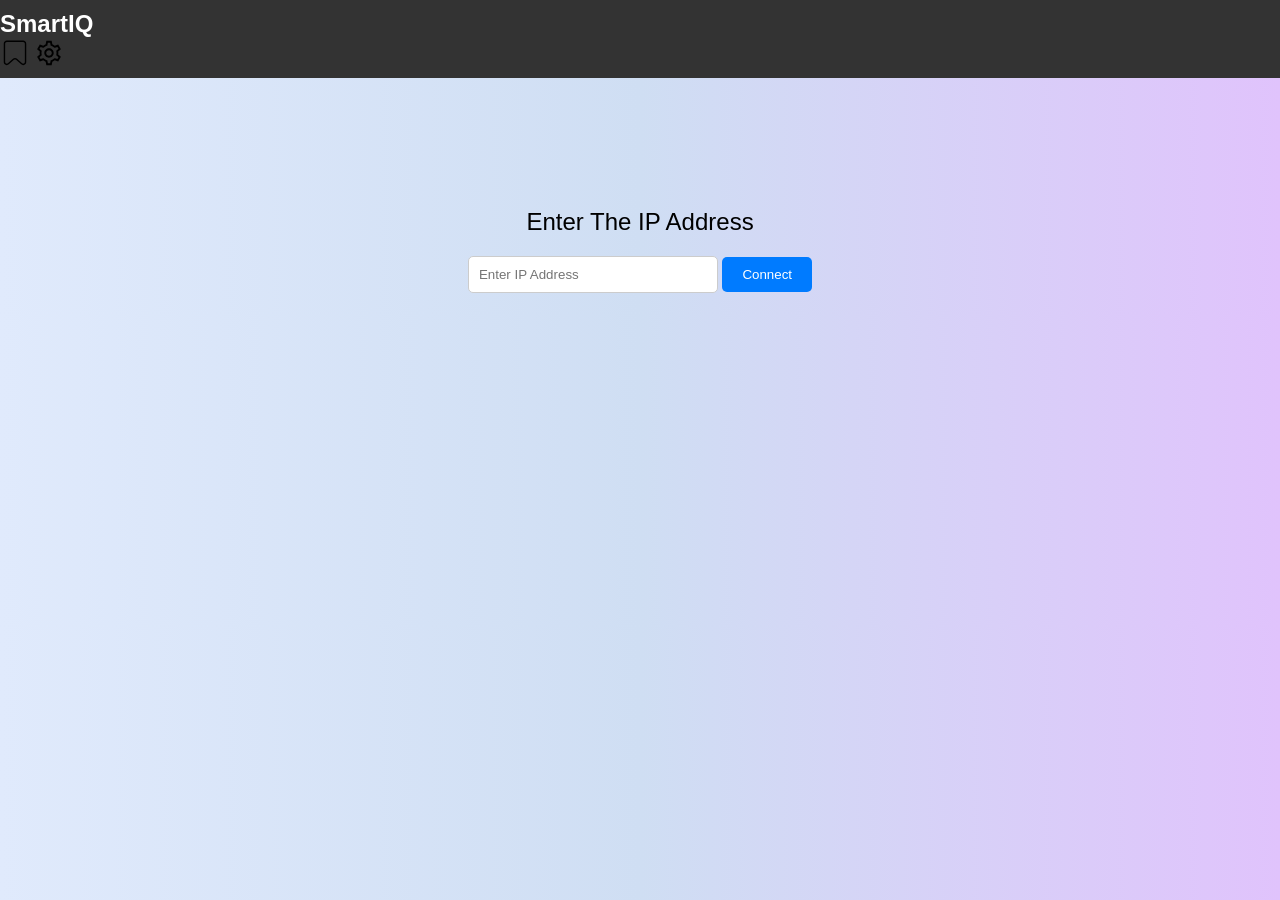
<file: Old frontend/index.html>
<!DOCTYPE html>
<html lang="en">
<head>
    <meta charset="UTF-8" />
    <meta name="viewport" content="width=device-width, initial-scale=1.0" />
    <link rel="stylesheet" href="index.css" />
    <link rel="stylesheet" href="https://cdnjs.cloudflare.com/ajax/libs/font-awesome/6.4.2/css/all.min.css" />
    <title>SmartIQ</title>
</head>
<body>
    <header>
        <div class="container fixed-top-0">
            <nav class="d-flex mt-3">
                <h2><a href="./home.html" style="text-decoration: none; color: white;">SmartIQ</a></h2>
                <div class="ml-auto p-2 navbar">
                    <a href="./collections.html" class="mr-2">
                        <img src="./assets/images/icons8-bookmark.svg" alt="collection" height="30px" width="30px" />
                    </a>
                    <a href="./setting.html" class="mr-2">
                        <img src="./assets/images/icons8-settings.svg" alt="settings" height="30px" width="30px" />
                    </a>
                </div>
            </nav>
        </div>
    </header>

    <main>
        <div class="container mt-5">
            <div class="connect-icon">
                <p>Enter The IP Address</p>
                <input type="text" id="ipaddress" placeholder="Enter IP Address">
                <button onclick="updateCameraUrl()">Connect</button>
            </div>
        </div>
    </main>

    <!-- Link to the external JavaScript file -->
    <script src="index.js"></script>
</body>
</html>
</file>
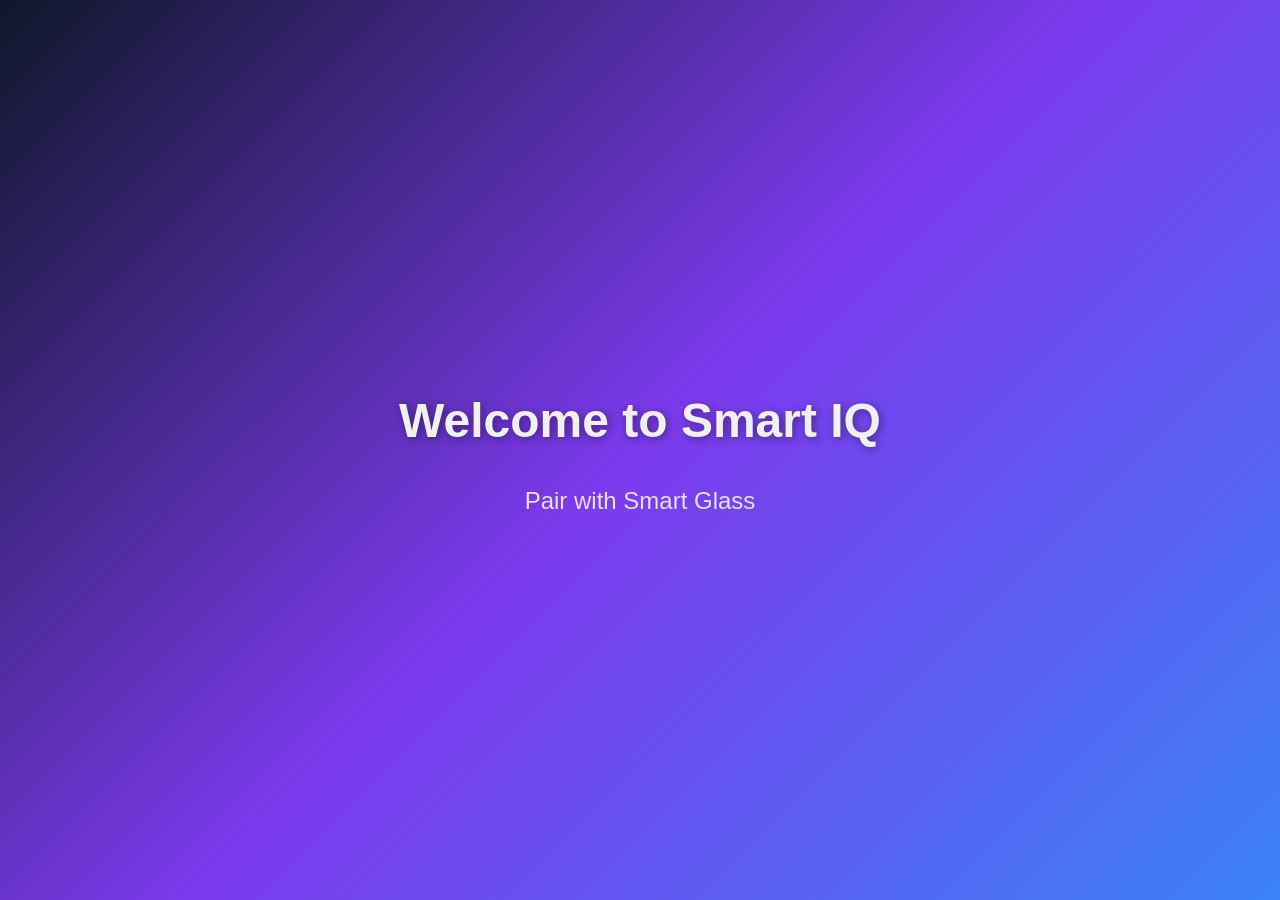
<file: Frontend/1.html>
<!DOCTYPE html>
<html lang="en">

<head>
  <meta charset="UTF-8" />
  <meta name="viewport" content="width=device-width, initial-scale=1.0" />
  <title>Welcome to Smart IQ</title>
  <style>
    body {
      margin: 0;
      display: flex;
      flex-direction: column;
      justify-content: center;
      align-items: center;
      height: 100vh;
      background: linear-gradient(135deg, #0f172a, #7c3aed, #3b82f6);
      font-family: 'Segoe UI', Tahoma, Geneva, Verdana, sans-serif;
      color: #f0f0f0;
      text-align: center;
      transition: all 0.5s ease;
    }

    h1 {
      font-size: 3rem;
      margin-bottom: 15px;
      text-shadow: 2px 2px 8px rgba(0, 0, 0, 0.4);
    }

    p {
      font-size: 1.5rem;
      opacity: 0.9;
    }
  </style>
</head>

<body>
  <h1>Welcome to Smart IQ</h1>
  <p>Pair with Smart Glass</p>

  <script>
    setTimeout(() => {
      window.location.href = "2.html";
    }, 5000);
  </script>
</body>

</html>
</file>
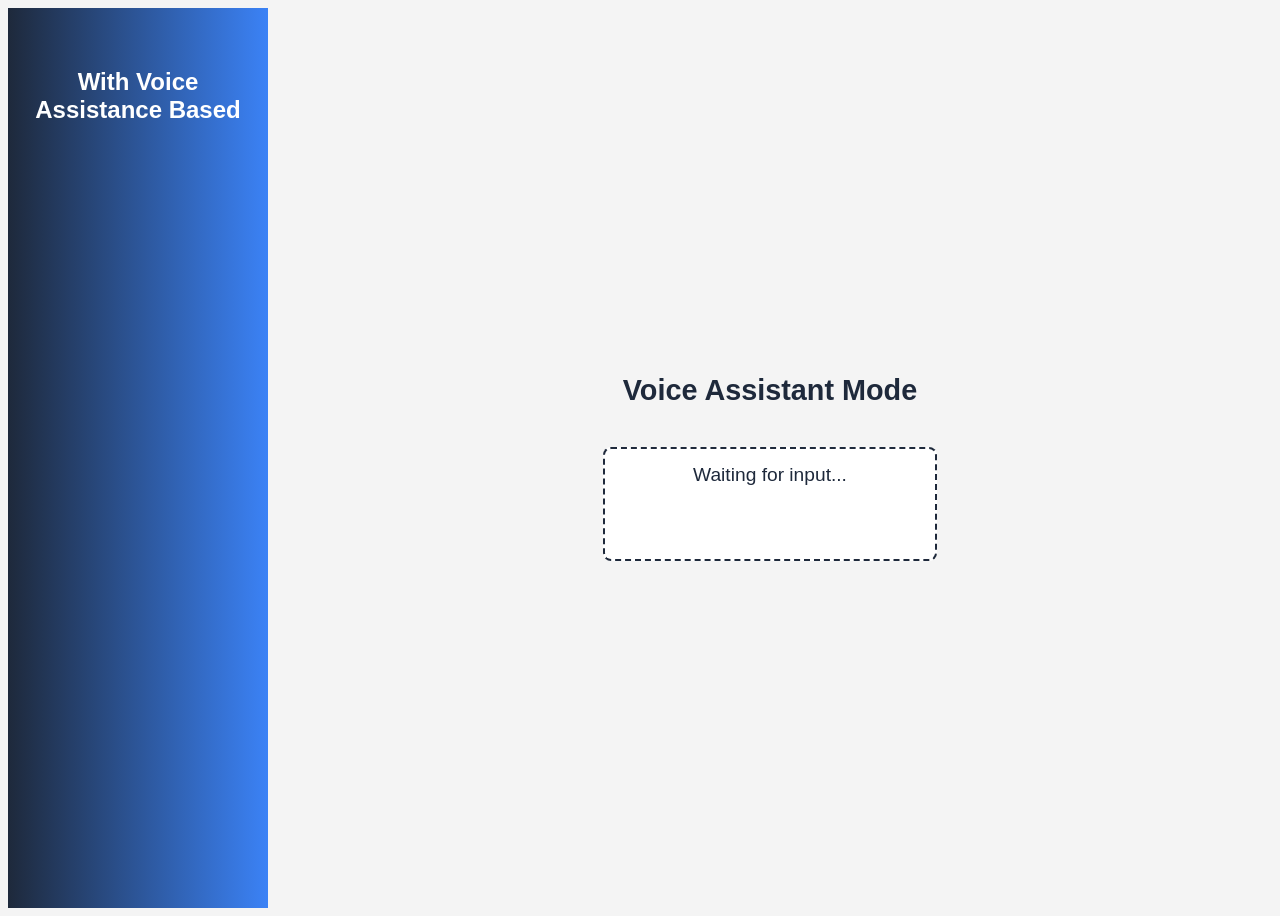
<file: Frontend/10.html>
<html lang="en"><head>
  <meta charset="UTF-8">
  <meta name="viewport" content="width=device-width, initial-scale=1.0">
  <title>Voice Assistance - Language Selection</title>
  <style>
    body {
      display: flex;
      min-height: 100vh;
      background-color: #f4f4f4;
      font-family: Arial, sans-serif;
    }

    .sidebar {
      width: 220px;
      background: linear-gradient(to right, #1e293b, #3b82f6);
      color: #fff;
      padding: 20px;
    }

    .sidebar h2 {
      font-size: 1.5rem;
      text-align: center;
      margin-top: 40px;
    }

    .main-content {
      flex: 1;
      padding: 40px;
      display: flex;
      flex-direction: column;
      justify-content: center;
      align-items: center;
      text-align: center;
    }

    .main-content h1 {
      font-size: 1.8rem;
      margin-bottom: 20px;
      color: #1e293b;
    }

    .response-box {
      margin-top: 20px;
      padding: 15px;
      border: 2px dashed #1e293b;
      border-radius: 8px;
      width: 300px;
      background: #ffffff;
      color: #1e293b;
      font-size: 1.2rem;
      white-space: pre-line;
      min-height: 80px;
    }
  </style>
</head>

<body>
  <div class="sidebar">
    <h2>With Voice Assistance Based</h2>
  </div>

  <div class="main-content">
    <h1>Voice Assistant Mode</h1>
    <div class="response-box" id="output">Waiting for input...</div>
  </div>

  <script>
    function speak(text, callback) {
      const utterance = new SpeechSynthesisUtterance(text);
      utterance.rate = 1;
      utterance.pitch = 1;
      utterance.lang = "en-US";
      speechSynthesis.speak(utterance);
      utterance.onend = () => {
        if (callback) callback();
      };
    }

    function listen(callback) {
      const recognition = new (window.SpeechRecognition || window.webkitSpeechRecognition)();
      recognition.lang = 'en-US';
      recognition.interimResults = false;
      recognition.maxAlternatives = 1;
      recognition.start();

      recognition.onresult = (event) => {
        const result = event.results[0][0].transcript;
        callback(result);
      };

      recognition.onerror = () => {
        speak("Sorry, I didn't catch that. Please try again.", () => {
          listen(callback);
        });
      };
    }

    let fromLanguage = "";
    let toLanguage = "";

    function startInteraction() {
      speak("Which language would you like to translate from?", () => {
        listen((result) => {
          fromLanguage = result;
          document.getElementById('output').innerText = `From: ${selectedLanguage}`;

          setTimeout(() => {
            speak("And which language would you like to translate to?", () => {
              listen((result2) => {
                toLanguage = result2;
                document.getElementById('output').innerText = `From: ${fromLanguage}\nTo: ${selectedLanguage}`;
                speak(`You selected from ${fromLanguage} to ${selectedLanguage}. Redirecting now.`, () => {
                  window.location.href = "11.html";
                });
              });
            });
          }, 3000);
        });
      });
    }

    window.onload = () => {
      startInteraction();
    };
  </script>



</body></html>
</file>
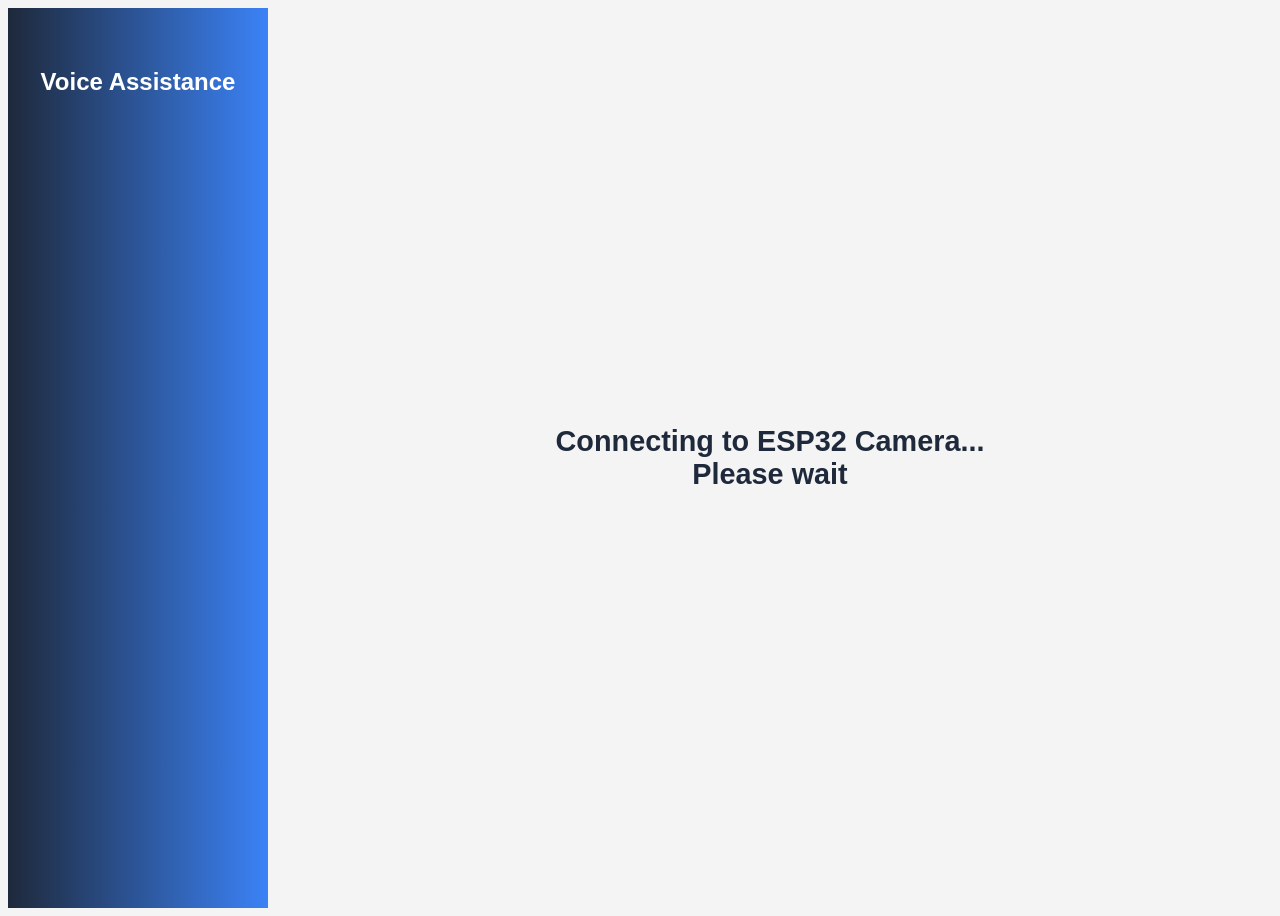
<file: Frontend/11.html>
<!DOCTYPE html>
<html lang="en">

<head>
  <meta charset="UTF-8" />
  <meta name="viewport" content="width=device-width, initial-scale=1.0"/>
  <title>Connecting to ESP32 Camera</title>
  <style>
    body {
      display: flex;
      min-height: 100vh;
      background-color: #f4f4f4;
      font-family: Arial, sans-serif;
    }

    .sidebar {
      width: 220px;
      background: linear-gradient(to right, #1e293b, #3b82f6);
      color: #fff;
      padding: 20px;
    }

    .sidebar h2 {
      font-size: 1.5rem;
      text-align: center;
      margin-top: 40px;
    }

    .main-content {
      flex: 1;
      padding: 40px;
      display: flex;
      flex-direction: column;
      justify-content: center;
      align-items: center;
      text-align: center;
    }

    .main-content h1 {
      font-size: 1.8rem;
      color: #1e293b;
    }
  </style>
</head>

<body>
  <div class="sidebar">
    <h2>Voice Assistance</h2>
  </div>

  <div class="main-content">
    <h1>Connecting to ESP32 Camera... <br>Please wait</h1>
  </div>

  <script>
    function speak(text, callback) {
      const utterance = new SpeechSynthesisUtterance(text);
      utterance.rate = 1;
      utterance.pitch = 1;
      utterance.lang = "en-US";
      utterance.onend = callback;
      speechSynthesis.speak(utterance);
    }

    window.onload = () => {
      speak("Connecting to ESP 32 camera. Please wait.", () => {
        window.location.href = "12.html";
      });
    };
  </script>
</body>

</html>
</file>
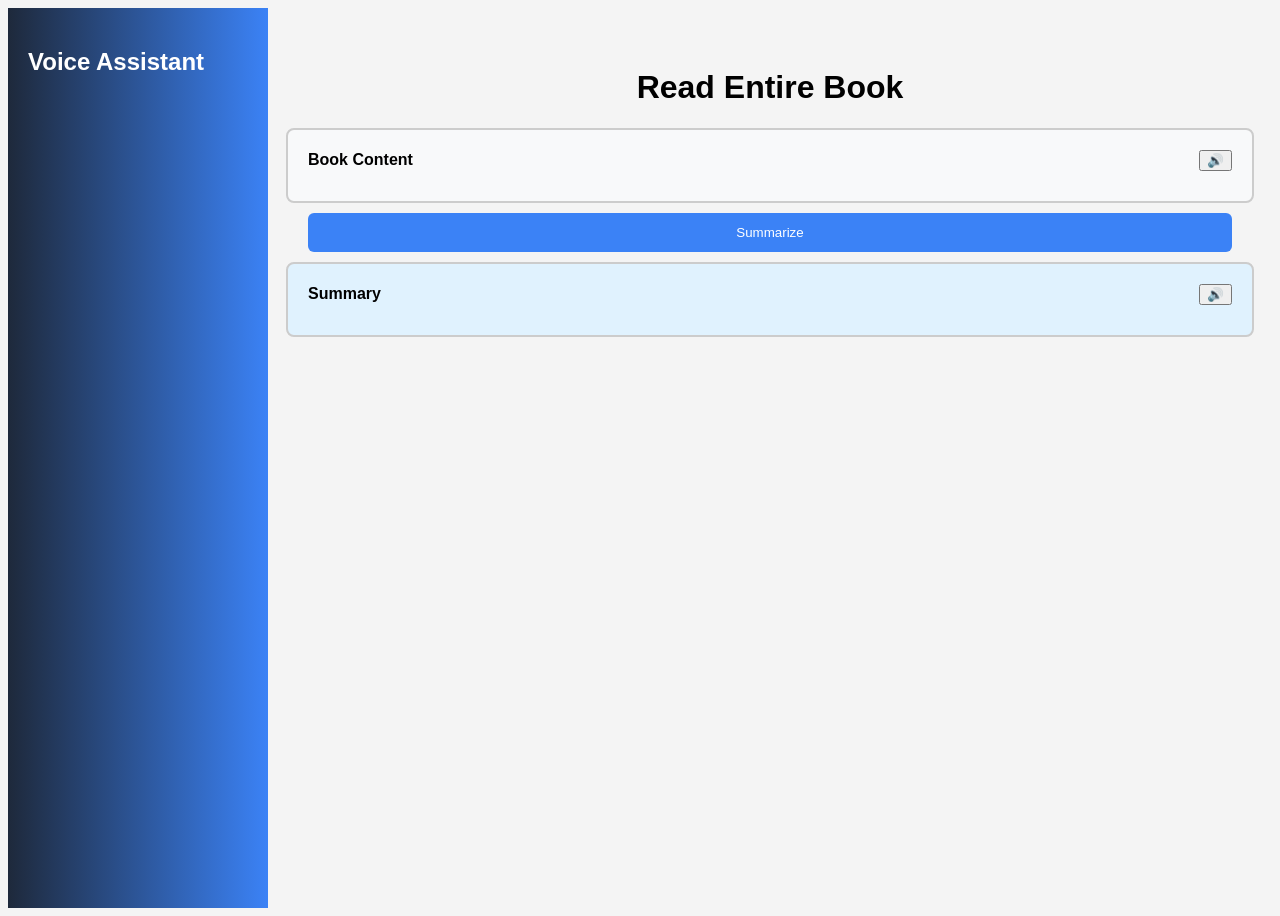
<file: Frontend/12.html>
<!DOCTYPE html>
<html lang="en">
<head>
    <meta charset="UTF-8">
    <meta name="viewport" content="width=device-width, initial-scale=1.0">
    <title>Voice Assistant - Read Entire Book</title>
    <style>
        body {
            display: flex;
            min-height: 100vh;
            background-color: #f4f4f4;
            font-family: Arial, sans-serif;
        }
        .sidebar {
            width: 220px;
            background: linear-gradient(to right, #1e293b, #3b82f6);
            color: #fff;
            padding: 20px;
        }
        .main-content {
            flex: 1;
            padding: 40px;
            display: flex;
            flex-direction: column;
            align-items: center;
            text-align: center;
        }
        .chat-container {
            width: 80%;
            max-width: 600px;
            display: flex;
            flex-direction: column;
            border: 2px solid #1e293b;
            border-radius: 10px;
            background: #ffffff;
            overflow: hidden;
            padding: 20px;
        }
        .output-box, .summary-box {
            width: 100%;
            max-height: 500px;
            overflow-y: auto;
            padding: 20px;
            text-align: left;
            border-radius: 8px;
            background: #f8f9fa;
            border: 2px solid #ccc; /* Removed dashed border */
        }
        .summary-box {
            background: #e0f2fe;
            margin-top: 10px;
        }
        .box-header {
            display: flex;
            justify-content: space-between;
            align-items: center;
            font-weight: bold;
            margin-bottom: 10px;
        }
        .btn {
            padding: 12px 20px;
            background-color: #3b82f6;
            color: #fff;
            border: none;
            border-radius: 6px;
            cursor: pointer;
            transition: background-color 0.3s;
            margin-top: 10px;
            width: 100%;
        }
        .btn:hover {
            background-color: #2563eb;
        }
    </style>
</head>
<body>
    <div class="sidebar">
        <h2>Voice Assistant</h2>
    </div>

    <div class="main-content">
        <h1>Read Entire Book</h1>

        <div class="output-box" id="output">
            <div class="box-header">
                <span>Book Content</span>
                <span>
                    <button onclick="readOutputAloud()">🔊</button>
                    
                </span>
            </div>
            <div id="outputText"></div>
        </div>

        <button class="btn" onclick="summarize()">Summarize</button>

        <div class="summary-box" id="summary">
            <div class="box-header">
                <span>Summary</span>
                <button onclick="readSummaryAloud()">🔊</button>
            </div>
            <div id="summaryText"></div>
        </div>
    </div>

    <script>
        function adjustHeight(element) {
            element.style.height = "auto";
            element.style.height = element.scrollHeight + "px";
        }

        function loadBookContent() {
            const content = localStorage.getItem("scannedBook") || "";
            const outputBox = document.getElementById("outputText");
            outputBox.textContent = content;
            adjustHeight(outputBox);
        }

        window.onload = () => {
            loadBookContent();
        };

        async function summarize() {
            const content = document.getElementById("outputText").textContent.trim();
            if (!content) {
                return;
            }
            
            try {
                const response = await fetch("http://127.0.0.1:5000/chat", {
                    method: "POST",
                    headers: {
                        "Content-Type": "application/json"
                    },
                    body: JSON.stringify({ message: content })
                });
                
                const data = await response.json();
                const summaryBox = document.getElementById("summaryText");
                summaryBox.textContent = data.response;
                adjustHeight(summaryBox);
            } catch (error) {
                console.error("Error fetching summary:", error);
            }
        }

        
        let speechSynthesisInstance = window.speechSynthesis;
        let currentUtterance = null;

        function toggleSpeech(text, isOutput = true) {
            if (speechSynthesisInstance.speaking) {
                speechSynthesisInstance.cancel(); // Stop current speech
                return;
            }

            if (text.trim() === "") return; // Do nothing if there's no text

            currentUtterance = new SpeechSynthesisUtterance(text);
            currentUtterance.lang = "en-US";
            currentUtterance.rate = 1;

            speechSynthesisInstance.speak(currentUtterance);
        }

        function readOutputAloud() {
            const outputText = document.getElementById("outputText").textContent;
            toggleSpeech(outputText);
        }

        function readSummaryAloud() {
            const summaryText = document.getElementById("summaryText").textContent;
            toggleSpeech(summaryText);
        }

       
    </script>
</body>
</html>
</file>
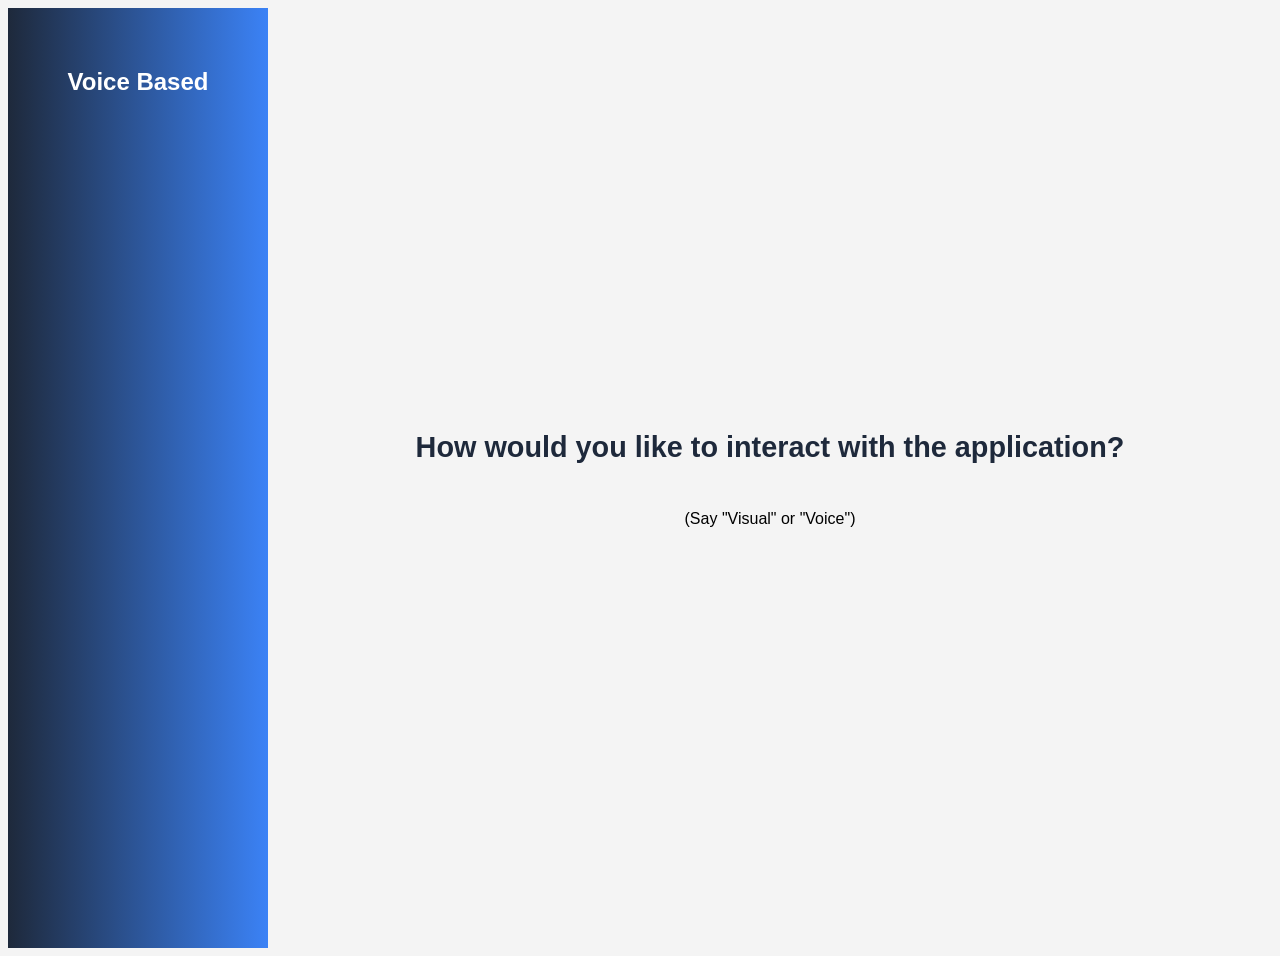
<file: Frontend/2.html>
<!DOCTYPE html>
<html lang="en">

<head>
  <meta charset="UTF-8" />
  <meta name="viewport" content="width=device-width, initial-scale=1.0" />
  <title>Voice Based Interaction</title>
  <style>
    body {
      display: flex;
      min-height: 100vh;
      background-color: #f4f4f4;
      font-family: Arial, sans-serif;
    }

    .sidebar {
      width: 220px;
      height: 100vh;
      background: linear-gradient(to right, #1e293b, #3b82f6);
      color: #fff;
      padding: 20px;
    }

    .sidebar h2 {
      font-size: 1.5rem;
      text-align: center;
      margin-top: 40px;
    }

    .main-content {
      flex: 1;
      padding: 40px;
      display: flex;
      flex-direction: column;
      justify-content: center;
      align-items: center;
      text-align: center;
    }

    .main-content h1 {
      font-size: 1.8rem;
      margin-bottom: 30px;
      color: #1e293b;
    }
  </style>
</head>

<body>
  <div class="sidebar">
    <h2>Voice Based</h2>
  </div>

  <div class="main-content">
    <h1>How would you like to interact with the application?</h1>
    <p>(Say "Visual" or "Voice")</p>
  </div>

  <script>
    function speak(text, callback) {
      const utterance = new SpeechSynthesisUtterance(text);
      utterance.rate = 1;
      utterance.pitch = 1;
      utterance.lang = "en-US";
      utterance.onend = callback; // Start listening after speech ends
      speechSynthesis.speak(utterance);
    }

    function startListening() {
      const SpeechRecognition = window.SpeechRecognition || window.webkitSpeechRecognition;
      if (!SpeechRecognition) {
        alert("Speech Recognition not supported in this browser.");
        return;
      }

      const recognition = new SpeechRecognition();
      recognition.lang = "en-US";
      recognition.interimResults = false;
      recognition.maxAlternatives = 1;

      recognition.start();

      recognition.onresult = (event) => {
        const result = event.results[0][0].transcript.toLowerCase();
        console.log("User said:", result);
        if (result.includes("visual")) {
          speak("Visual interface selected. Redirecting now.", () => {
            window.location.href = "3.html"; // Change to your actual page
          });
        } else if (result.includes("voice")) {
          speak("Voice assistant selected. Redirecting now.", () => {
            window.location.href = "10.html"; // Change to your actual page
          });
        } else {
          speak("Sorry, I did not understand. Please say Visual or Voice.", startListening);
        }
      };

      recognition.onerror = (event) => {
        console.error(event.error);
        speak("There was an error. Please try again.", startListening);
      };
    }

    // Start by reading the question
    window.onload = () => {
      speak("How would you like to interact with the application? Say Visual or Voice.", startListening);
    };
  </script>
</body>

</html>
</file>
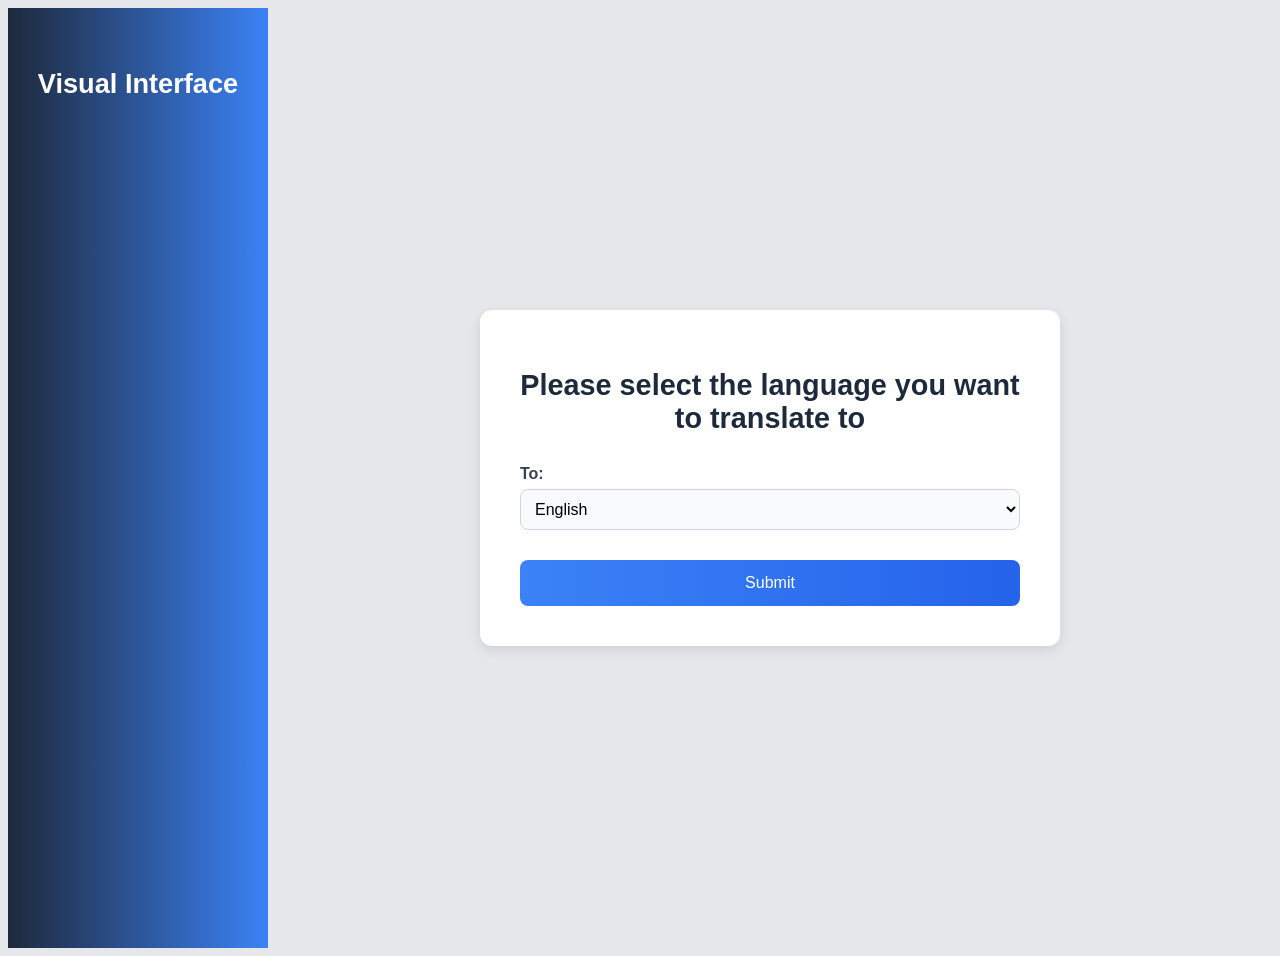
<file: Frontend/3.html>
<!DOCTYPE html>
<html lang="en">
  <head>
    <meta charset="UTF-8" />
    <meta name="viewport" content="width=device-width, initial-scale=1.0" />
    <title>Visual Interface - Language Selection</title>
    <style>
      body {
        display: flex;
        min-height: 100vh;
        background-color: #e5e7eb;
        font-family: "Segoe UI", Tahoma, Geneva, Verdana, sans-serif;
      }

      .sidebar {
        width: 220px;
        height: 100vh;
        background: linear-gradient(to right, #1e293b, #3b82f6);
        color: #fff;
        padding: 20px;
      }

      .sidebar h2 {
        font-size: 1.7rem;
        text-align: center;
        margin-top: 40px;
      }

      .main-content {
        flex: 1;
        display: flex;
        justify-content: center;
        align-items: center;
        padding: 20px;
      }

      .card {
        background: #ffffff;
        padding: 40px;
        border-radius: 12px;
        box-shadow: 0 4px 12px rgba(0, 0, 0, 0.1);
        width: 100%;
        max-width: 500px;
        text-align: center;
      }

      .card h1 {
        font-size: 1.8rem;
        margin-bottom: 30px;
        color: #1e293b;
      }

      .dropdown-row {
        display: flex;
        justify-content: space-between;
        gap: 15px;
        margin-bottom: 30px;
      }

      .dropdown-row div {
        flex: 1;
        display: flex;
        flex-direction: column;
        align-items: flex-start;
      }

      .dropdown-row label {
        font-weight: 600;
        margin-bottom: 6px;
        color: #374151;
      }

      select {
        width: 100%;
        padding: 10px;
        border-radius: 8px;
        border: 1px solid #cbd5e1;
        font-size: 1rem;
        background-color: #f9fafb;
      }

      .btn {
        padding: 14px 20px;
        background: linear-gradient(to right, #3b82f6, #2563eb);
        color: #fff;
        border: none;
        border-radius: 8px;
        cursor: pointer;
        font-size: 1rem;
        transition: transform 0.2s ease, box-shadow 0.2s ease;
        width: 100%;
      }

      .btn:hover {
        transform: translateY(-2px);
        box-shadow: 0 4px 10px rgba(59, 130, 246, 0.4);
      }
    </style>
  </head>

  <body>
    <div class="sidebar">
      <h2>Visual Interface</h2>
    </div>

    <div class="main-content">
      <div class="card">
        <h1>Please select the language you want to translate to</h1>

        <div class="dropdown-row">
          <div>
            <label for="to">To:</label>
            <select id="to">
              <option value="en">English</option>
              <option value="es">Spanish</option>
              <option value="ta">Tamil</option>
              <option value="hi">Hindi</option>
              <option value="fr">French</option>
            </select>
          </div>
        </div>

        <button class="btn" onclick="submitLanguages()">Submit</button>
      </div>
    </div>

    <script>
      function submitLanguages() {
       
        const to = document.getElementById("to").value;
        localStorage.setItem("selectedLanguage", to);
      
        window.location.href = "4.html"; // Redirects to 4.html after alert
      }

    </script>
  </body>
</html>
</file>
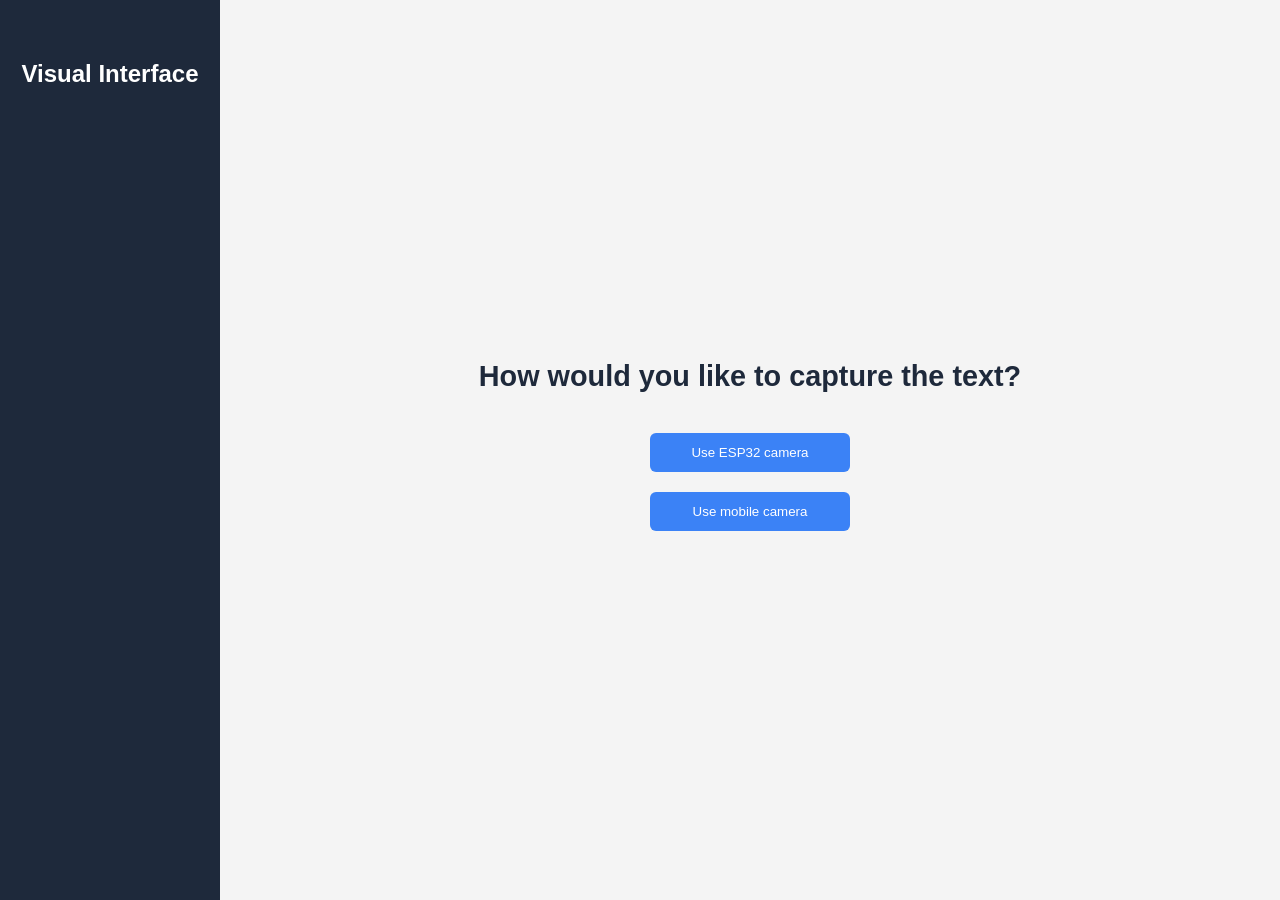
<file: Frontend/4.html>
<!DOCTYPE html>
<html lang="en">
<head>
  <meta charset="UTF-8" />
  <meta name="viewport" content="width=device-width, initial-scale=1.0"/>
  <title>Visual Interface</title>
  <style>
    * {
      box-sizing: border-box;
      margin: 0;
      padding: 0;
      font-family: Arial, sans-serif;
    }

    body {
      display: flex;
      min-height: 100vh;
      background-color: #f4f4f4;
    }

    /* Sidebar */
    .sidebar {
      width: 220px;
      background-color: #1e293b;
      color: #fff;
      padding: 20px;
    }

    .sidebar h2 {
      font-size: 1.5rem;
      text-align: center;
      margin-top: 40px;
    }

    /* Main content */
    .main-content {
      flex: 1;
      padding: 40px;
      display: flex;
      flex-direction: column;
      justify-content: center;
      align-items: center;
    }

    .main-content h1 {
      font-size: 1.8rem;
      margin-bottom: 30px;
      color: #1e293b;
    }

    /* Buttons */
    .btn {
      display: block;
      width: 200px;
      padding: 12px 20px;
      margin: 10px;
      background-color: #3b82f6;
      color: #fff;
      text-align: center;
      border: none;
      border-radius: 6px;
      cursor: pointer;
      transition: background-color 0.3s;
    }

    .btn:hover {
      background-color: #2563eb;
    }

    /* Responsive */
    @media (max-width: 768px) {
      body {
        flex-direction: column;
      }

      .sidebar {
        width: 100%;
        text-align: center;
      }

      .main-content {
        padding: 20px;
      }
    }
  </style>
</head>
<body>
  <div class="sidebar">
    <h2>Visual Interface</h2>
  </div>
  <div class="main-content">
    <h1>How would you like to capture the text?</h1>
    <button class="btn" onclick="useESP32()">Use ESP32 camera</button>
    <button class="btn" onclick="useMobile()">Use mobile camera</button>
  </div>

  <script>
    function useESP32() {
      alert("ESP32 camera selected!");
      window.location.href = "5.html";
      // Add your ESP32 camera logic here
    }

    function useMobile() {
      alert("Mobile camera selected!");
      window.location.href = "7.html";
      // Add your mobile camera logic here
    }
  </script>
</body>
</html>
</file>
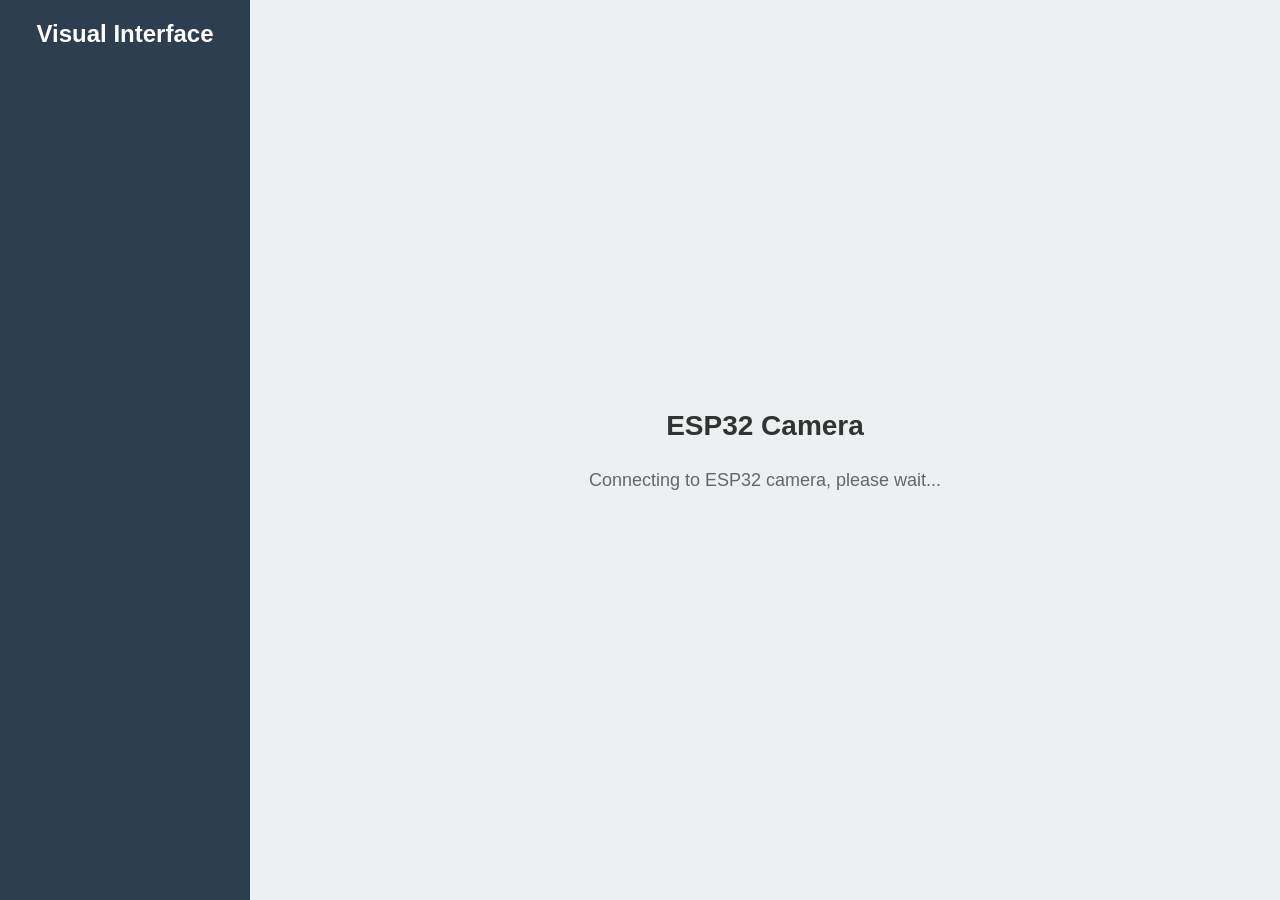
<file: Frontend/5.html>
<!DOCTYPE html>
<html lang="en">
<head>
    <meta charset="UTF-8">
    <meta name="viewport" content="width=device-width, initial-scale=1.0">
    <title>ESP32 Camera Interface</title>
    <style>
        body {
            font-family: Arial, sans-serif;
            margin: 0;
            padding: 0;
            display: flex;
            height: 100vh;
        }
        .sidebar {
            width: 250px;
            background: #2c3e50;
            color: white;
            display: flex;
            align-items: flex-start;
            justify-content: center;
            font-size: 24px;
            font-weight: bold;
            padding-top: 20px;
        }
        .main-content {
            flex: 1;
            display: flex;
            align-items: center;
            justify-content: center;
            background: #ecf0f1;
            flex-direction: column;
            text-align: center;
        }
        h1 {
            font-size: 28px;
            margin-bottom: 10px;
            color: #333;
        }
        p {
            font-size: 18px;
            color: #666;
        }
    </style>
</head>
<body>
    <div class="sidebar">Visual Interface</div>
    <div class="main-content">
        <h1>ESP32 Camera</h1>
        <p>Connecting to ESP32 camera, please wait...</p>
    </div>
    <script>
        
        setTimeout(function () {
            window.location.href = "6.html";
        }, 3000); 
    </script>
</body>
</html>
</file>
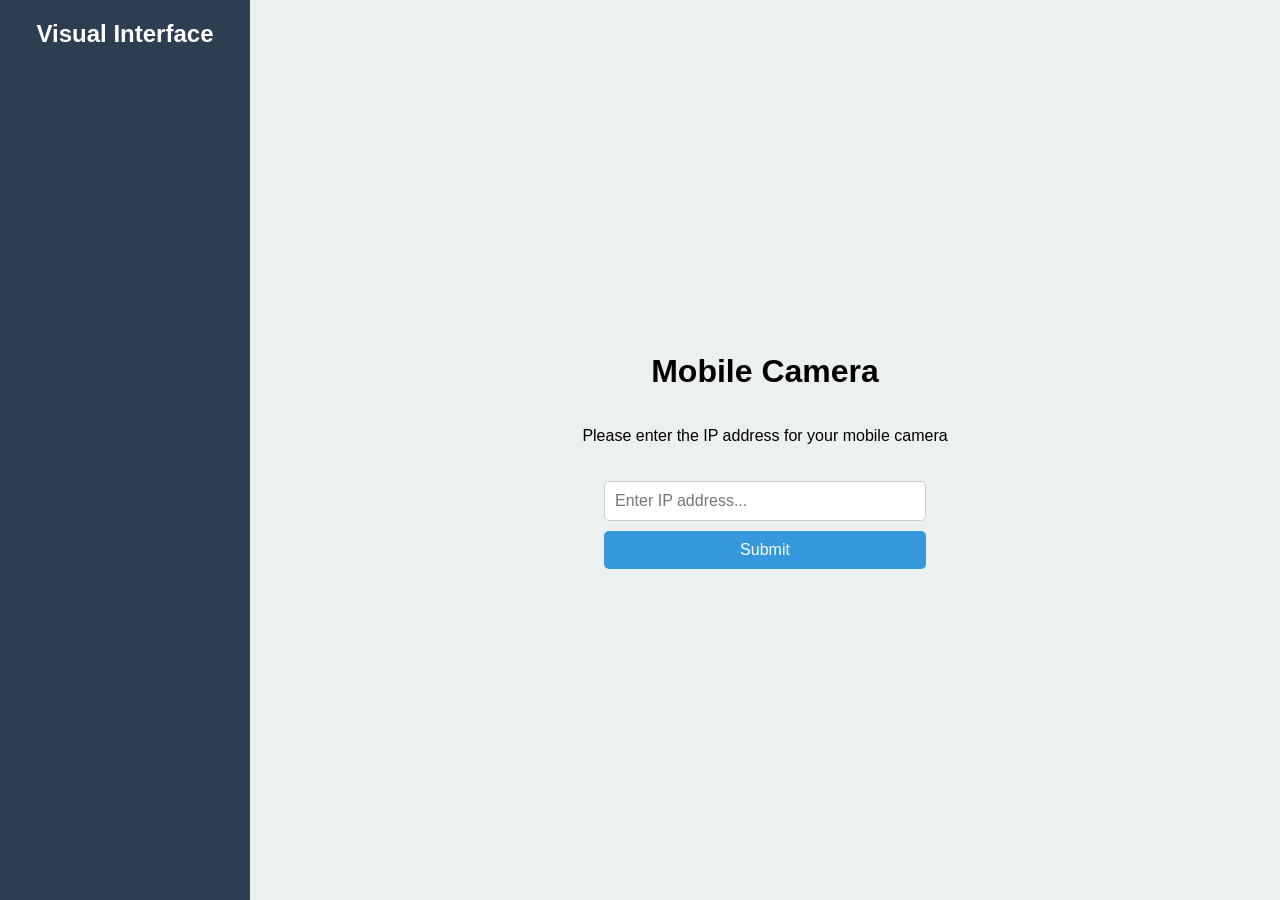
<file: Frontend/7.html>
<!DOCTYPE html>
<html lang="en">

<head>
    <meta charset="UTF-8">
    <meta name="viewport" content="width=device-width, initial-scale=1.0">
    <title>Mobile Camera</title>
    <style>
        body {
            font-family: Arial, sans-serif;
            margin: 0;
            padding: 0;
            display: flex;
            height: 100vh;
        }

        .sidebar {
            width: 250px;
            background: #2c3e50;
            color: white;
            display: flex;
            align-items: flex-start;
            justify-content: center;
            font-size: 24px;
            font-weight: bold;
            padding-top: 20px;
        }

        .main-content {
            flex: 1;
            display: flex;
            flex-direction: column;
            align-items: center;
            justify-content: center;
            background: #ecf0f1;
            text-align: center;
            position: relative;
        }

        .input-container {
            margin-top: 20px;
            display: flex;
            flex-direction: column;
            gap: 10px;
        }

        .input-container input {
            padding: 10px;
            font-size: 16px;
            width: 300px;
            border: 1px solid #ccc;
            border-radius: 5px;
        }

        .input-container button {
            padding: 10px;
            background-color: #3498db;
            color: white;
            border: none;
            border-radius: 5px;
            cursor: pointer;
            font-size: 16px;
        }

        .input-container button:hover {
            background-color: #2980b9;
        }
    </style>
</head>

<body>
    <div class="sidebar">Visual Interface</div>
    <div class="main-content">
        <h1>Mobile Camera</h1>
        <p>Please enter the IP address for your mobile camera</p>
        <div class="input-container">
            <input type="text" placeholder="Enter IP address..." id="ipAddress">
            <button onclick="submitIP()">Submit</button>
        </div>
        <p id="errorMessage" style="color: red; display: none;"></p>
    </div>

    <script>
        async function submitIP() {
            const ip = document.getElementById('ipAddress').value;
            const errorMessage = document.getElementById('errorMessage');

            if (!ip) {
                errorMessage.textContent = "Please enter an IP address.";
                errorMessage.style.display = 'block';
                return;
            }

            try {
                // Send GET request with the IP as a query parameter
                const response = await fetch("http://127.0.0.1:5000/checkcamera");

                const data = await response.json();

                if (data.status === 'connected') {
                    localStorage.setItem("ipAddress", ip);
                    window.location.href = "8.html"; // Redirect if connected
                } else {
                    errorMessage.textContent = "Camera not connected. Please check the IP address.";
                    errorMessage.style.display = 'block';
                }
            } catch (error) {
                errorMessage.textContent = "Failed to connect. Error: " + error.message;
                errorMessage.style.display = 'block';
            }
        }
    </script>
</body>



</html>
</file>
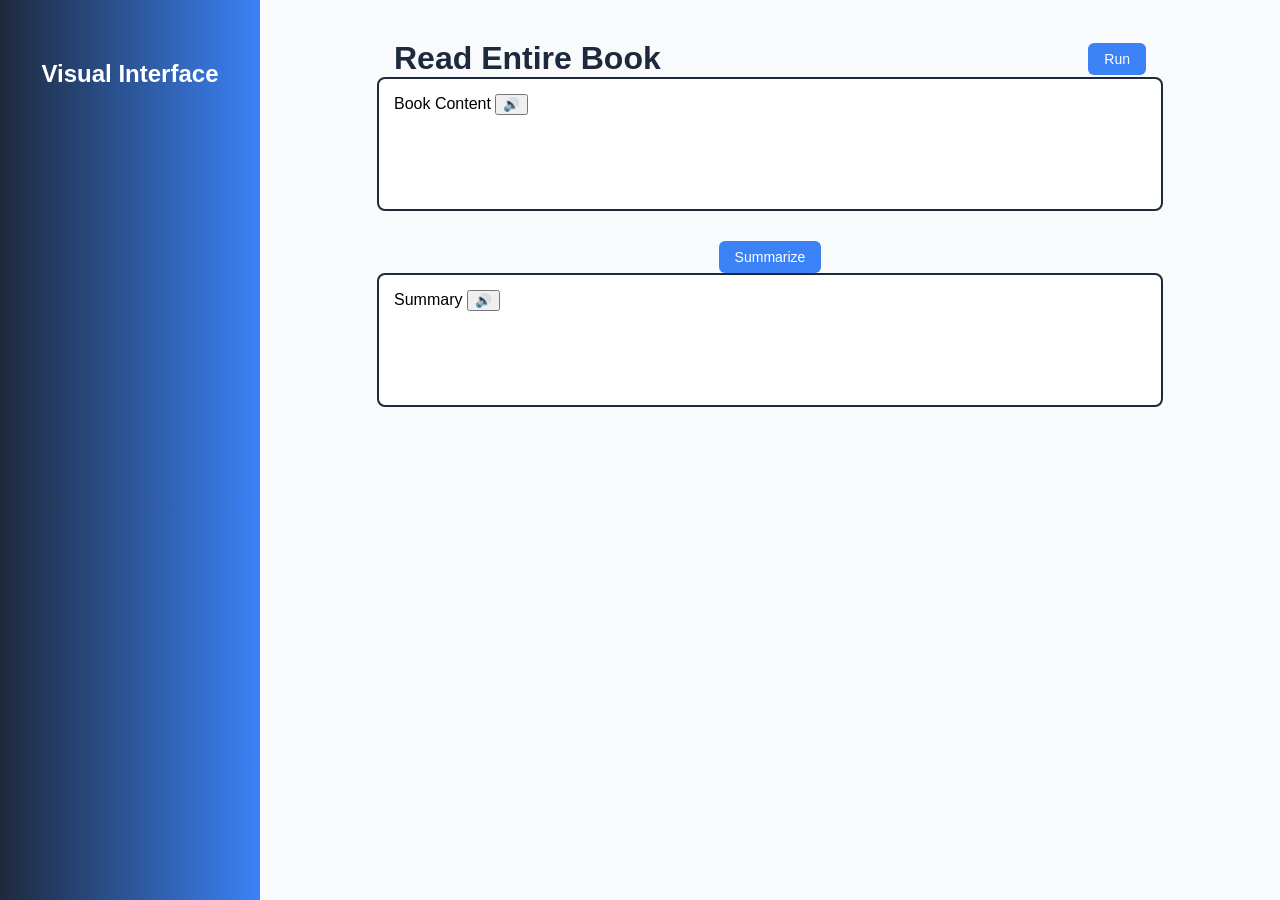
<file: Frontend/9.html>
<!DOCTYPE html>
<html lang="en">

<head>
  <meta charset="UTF-8">
  <meta name="viewport" content="width=device-width, initial-scale=1">
  <title>Read Entire Book</title>
  <style>
    body {
      margin: 0;
      display: flex;
      min-height: 100vh;
      font-family: Arial, sans-serif;
      background: #f8fafc;
    }

    .sidebar {
      width: 220px;
      background: linear-gradient(to right, #1e293b, #3b82f6);
      color: #fff;
      padding: 20px;
      display: flex;
      flex-direction: column;
      align-items: center;
    }

    .sidebar h2 {
      margin-top: 40px;
      font-size: 1.5rem;
      text-align: center;
    }

    .main-content {
      flex: 1;
      padding: 40px;
      display: flex;
      flex-direction: column;
      align-items: center;
      text-align: center;
      position: relative;
    }

    .header-container {
      display: flex;
      justify-content: space-between;
      align-items: center;
      width: 80%;
    }

    .main-content h1 {
      font-size: 2rem;
      color: #1e293b;
      margin: 0;
    }

    .button-container {
      display: flex;
      gap: 10px;
    }

    .output-box, .summary-box {
      width: 80%;
      min-height: 100px;
      border: 2px solid #1e293b;
      background: #ffffff;
      padding: 15px;
      overflow-y: auto;
      margin-bottom: 30px;
      text-align: left;
      border-radius: 8px;
      max-height: 500px;
    }

    .btn {
      padding: 8px 16px;
      background-color: #3b82f6;
      color: #fff;
      border: none;
      border-radius: 6px;
      cursor: pointer;
      font-size: 0.875rem;
      transition: background-color 0.3s;
    }

    .btn:hover {
      background-color: #2563eb;
    }
  </style>
</head>

<body>
  <div class="sidebar">
    <h2>Visual Interface</h2>
  </div>

  <div class="main-content">
    <div class="header-container">
      <h1>Read Entire Book</h1>
      <button class="btn" onclick="runScan()">Run</button>
    </div>
    
    <div class="output-box" id="output">
      <div class="box-header">
          <span>Book Content</span>
          <span>
              <button onclick="readAloud()">🔊</button>
          </span>
      </div>
      <div id="outputText"></div>
    </div>

    <button class="btn" onclick="summarizeText()">Summarize</button>

    
    <div class="summary-box" id="summary">
      <div class="box-header">
          <span>Summary</span>
          <button onclick="readSummaryAloud()">🔊</button>
      </div>
      <div id="summaryText"></div>
    </div>
  </div>

  <script>
    function adjustBoxSize(elementId) {
      const element = document.getElementById(elementId);
      element.style.height = 'auto';
      let newHeight = element.scrollHeight;
      element.style.height = Math.min(newHeight, 500) + 'px';
    }
    function readAloud() {
      let text = document.getElementById("outputText").textContent;
      if (!text.trim()) {
          alert("No content to read aloud.");
          return;
      }
      let speech = new SpeechSynthesisUtterance(text);
      speech.lang = "en-US";
      window.speechSynthesis.speak(speech);
    }
    let speechSynthesisInstance = window.speechSynthesis;
    let currentUtterance = null;

    function toggleSpeech(textElementId) {
        let text = document.getElementById(textElementId).textContent.trim();
        
        if (!text) {
            alert("No content to read aloud.");
            return;
        }

        // If speech is currently being spoken, stop it
        if (speechSynthesisInstance.speaking) {
            speechSynthesisInstance.cancel();
            return;
        }

        // Otherwise, start speaking
        currentUtterance = new SpeechSynthesisUtterance(text);
        currentUtterance.lang = "en-US";
        speechSynthesisInstance.speak(currentUtterance);
    }

// Assign functions to specific elements
          function readAloud() {
              toggleSpeech("outputText");
          }

          function readSummaryAloud() {
              toggleSpeech("summaryText");
          }
    

    function runScan() {
      document.getElementById('outputText').innerText = "Scanning...";
      fetch('http://127.0.0.1:5000/scan', {
        method: 'POST',
        headers: { 'Content-Type': 'application/json' },
        body: JSON.stringify({ command: 'start' })
      })
      .then(response => response.json())
      .then(data => {
        document.getElementById('outputText').innerText = data.extracted_text || "No text found.";
        localStorage.setItem('scannedBook', data.extracted_text || "");
        adjustBoxSize('outputText');
      })
      .catch(error => console.error('Error:', error));
    }

    async function summarizeText() {
    // const content = document.getElementById("outputText").textContent.trim();
    let content = localStorage.getItem("scannedBook") || ""; 
    // Check if content is empty
    if (!content) {
        alert("No content to summarize. Please scan the book first.");
        document.getElementById("summaryText").textContent = "No text available to summarize.";
        return;
    }

    const summaryBox = document.getElementById("summaryText");
    summaryBox.textContent = "Summarizing..."; // Show loading state

    try {
        const response = await fetch("http://127.0.0.1:5000/chat", {
            method: "POST",
            headers: {
                "Content-Type": "application/json"
            },
            body: JSON.stringify({ message: content })
        });

        if (!response.ok) {
            throw new Error(`Server error: ${response.status} ${response.statusText}`);
        }

        const data = await response.json();
        summaryBox.textContent = data.response || "No summary available.";
    } catch (error) {
        console.error("Error fetching summary:", error);
        summaryBox.textContent = "Failed to generate summary. Please try again.";
    } finally {
        adjustHeight(summaryBox);
    }
}

  </script>
</body>
</html>
</file>
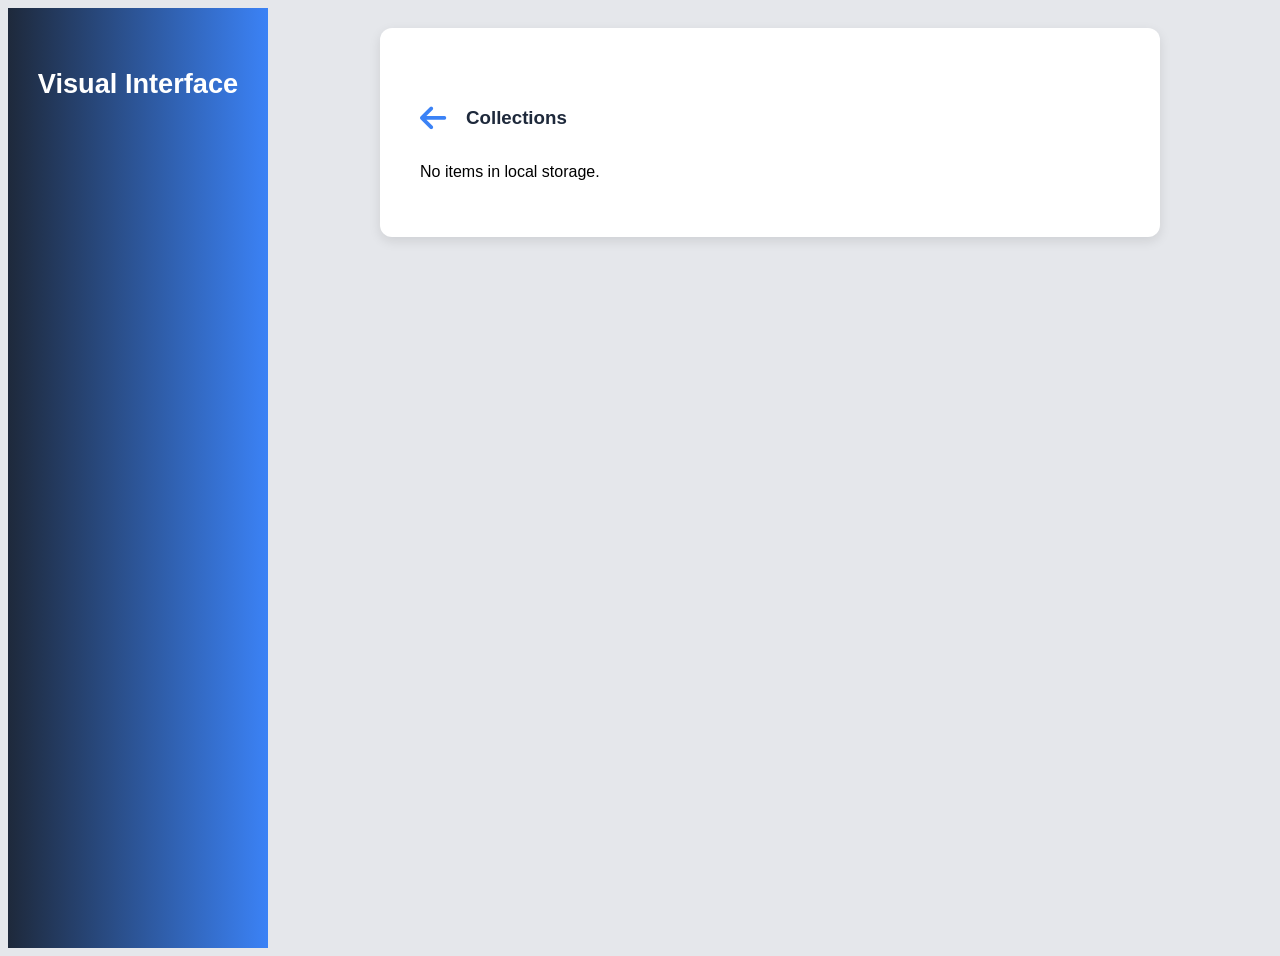
<file: Frontend/collections.html>
<!DOCTYPE html>
<html lang="en">
  <head>
    <meta charset="UTF-8" />
    <meta name="viewport" content="width=device-width, initial-scale=1.0" />
    <link href="https://cdnjs.cloudflare.com/ajax/libs/font-awesome/6.0.0-beta3/css/all.min.css" rel="stylesheet">

    <title>Visual Interface - Collections</title>
    <style>
      body {
        display: flex;
        min-height: 100vh;
        background-color: #e5e7eb;
        font-family: "Segoe UI", Tahoma, Geneva, Verdana, sans-serif;
      }

      .sidebar {
        width: 220px;
        height: 100vh;
        background: linear-gradient(to right, #1e293b, #3b82f6);
        color: #fff;
        padding: 20px;
      }

      .sidebar h2 {
        font-size: 1.7rem;
        text-align: center;
        margin-top: 40px;
      }

      .main-content {
        flex: 1;
        display: flex;
        justify-content: center;
        align-items: flex-start;
        padding: 20px;
      }

      .card {
        background: #ffffff;
        padding: 40px;
        border-radius: 12px;
        box-shadow: 0 4px 12px rgba(0, 0, 0, 0.1);
        width: 100%;
        max-width: 700px;
        text-align: left;
      }

      .card h1 {
        font-size: 1.8rem;
        margin-bottom: 30px;
        color: #1e293b;
      }

      .nav-bar {
        display: flex;
        align-items: center;
        margin-top: 20px;
      }

      .nav-bar a {
        text-decoration: none;
        color: #3b82f6;
      }

      .nav-bar h3 {
        margin-left: 20px;
        color: #1e293b;
      }

      .box {
        background-color: #f9fafb;
        padding: 20px;
        border-radius: 8px;
        margin-top: 15px;
        box-shadow: 0 4px 8px rgba(0, 0, 0, 0.1);
      }

      .d-flex {
        display: flex;
        align-items: center;
        justify-content: space-between;
      }

      .d-flex i {
        cursor: pointer;
      }

      .box h5 {
        margin-top: 15px;
        font-size: 1.2rem;
        color: #374151;
      }

      .box h4 {
        font-size: 1.4rem;
        color: #1e293b;
      }

      .btn {
        padding: 14px 20px;
        background: linear-gradient(to right, #3b82f6, #2563eb);
        color: #fff;
        border: none;
        border-radius: 8px;
        cursor: pointer;
        font-size: 1rem;
        transition: transform 0.2s ease, box-shadow 0.2s ease;
        width: 100%;
      }

      .btn:hover {
        transform: translateY(-2px);
        box-shadow: 0 4px 10px rgba(59, 130, 246, 0.4);
      }

      .ml-auto {
        margin-left: auto;
      }
    </style>
  </head>

  <body>
    <div class="sidebar">
      <h2>Visual Interface</h2>
    </div>

    <div class="main-content">
      <div class="card">
        <div class="nav-bar">
          <a href="javascript:void(0);" onclick="goBack()">
              <i class="fas fa-arrow-left" style="font-size: 30px;"></i>
          </a>
          <h3>Collections</h3>
        </div>
        <main>
          <div id="responsesContainer" class="mt-4"></div>
        </main>
      </div>
    </div>

    <script>
      function playAudio(audioSrc) {
        const audioElement = document.createElement('audio');
        audioElement.src = audioSrc;
        audioElement.style.display = 'none';
        document.body.appendChild(audioElement);
        audioElement.play();
        audioElement.onended = () => document.body.removeChild(audioElement); // Remove the audio element after playback
      }

      function deleteResponse(index) {
        const apiResponses = JSON.parse(localStorage.getItem('apiResponses')) || [];
        apiResponses.splice(index, 1); // Remove the item at 'index'
        localStorage.setItem('apiResponses', JSON.stringify(apiResponses)); // Update localStorage
        displayResponses(); // Refresh the displayed responses
      }

      function displayResponses() {
        const responsesContainer = document.getElementById('responsesContainer');
        responsesContainer.innerHTML = ''; // Clear previous content

        const apiResponses = JSON.parse(localStorage.getItem('apiResponses')) || [];

        if (apiResponses.length === 0) {
          responsesContainer.innerHTML = '<p>No items in local storage.</p>';
        } else {
          apiResponses.forEach((response, index) => {
            const boxDiv = document.createElement('div');
            boxDiv.className = 'box mt-3';

            const dFlexDiv = document.createElement('div');
            dFlexDiv.className = 'd-flex align-items-center';

            const h3Element = document.createElement('h3');
            h3Element.textContent = response.text || ''; // Display source text

            const playIcon = document.createElement('i');
            playIcon.className = 'fas fa-headphones';
            playIcon.style.cursor = 'pointer';
            playIcon.onclick = () => playAudio(`data:audio/wav;base64,${response.target_audio}`); // Play target audio on click

            const deleteIcon = document.createElement('i');
            deleteIcon.className = 'fas fa-trash-alt';
            deleteIcon.style.cursor = 'pointer';
            deleteIcon.onclick = () => deleteResponse(index); // Delete the response on click

            dFlexDiv.appendChild(h3Element);
            dFlexDiv.appendChild(playIcon);
            dFlexDiv.appendChild(deleteIcon);

            const h5Element = document.createElement('h5');
            h5Element.textContent = 'Translated Text';

            const h4Element = document.createElement('h4');
            h4Element.textContent = response.translated_text || ''; // Display translated text

            boxDiv.appendChild(dFlexDiv);
            boxDiv.appendChild(h5Element);
            boxDiv.appendChild(h4Element);

            responsesContainer.appendChild(boxDiv);
          });
        }
      }

      // Call the function to display responses
      displayResponses();

      function goBack() {
        window.history.back(); // Go to the previous page in the browser's history
      }
    </script>
  </body>
</html>
</file>
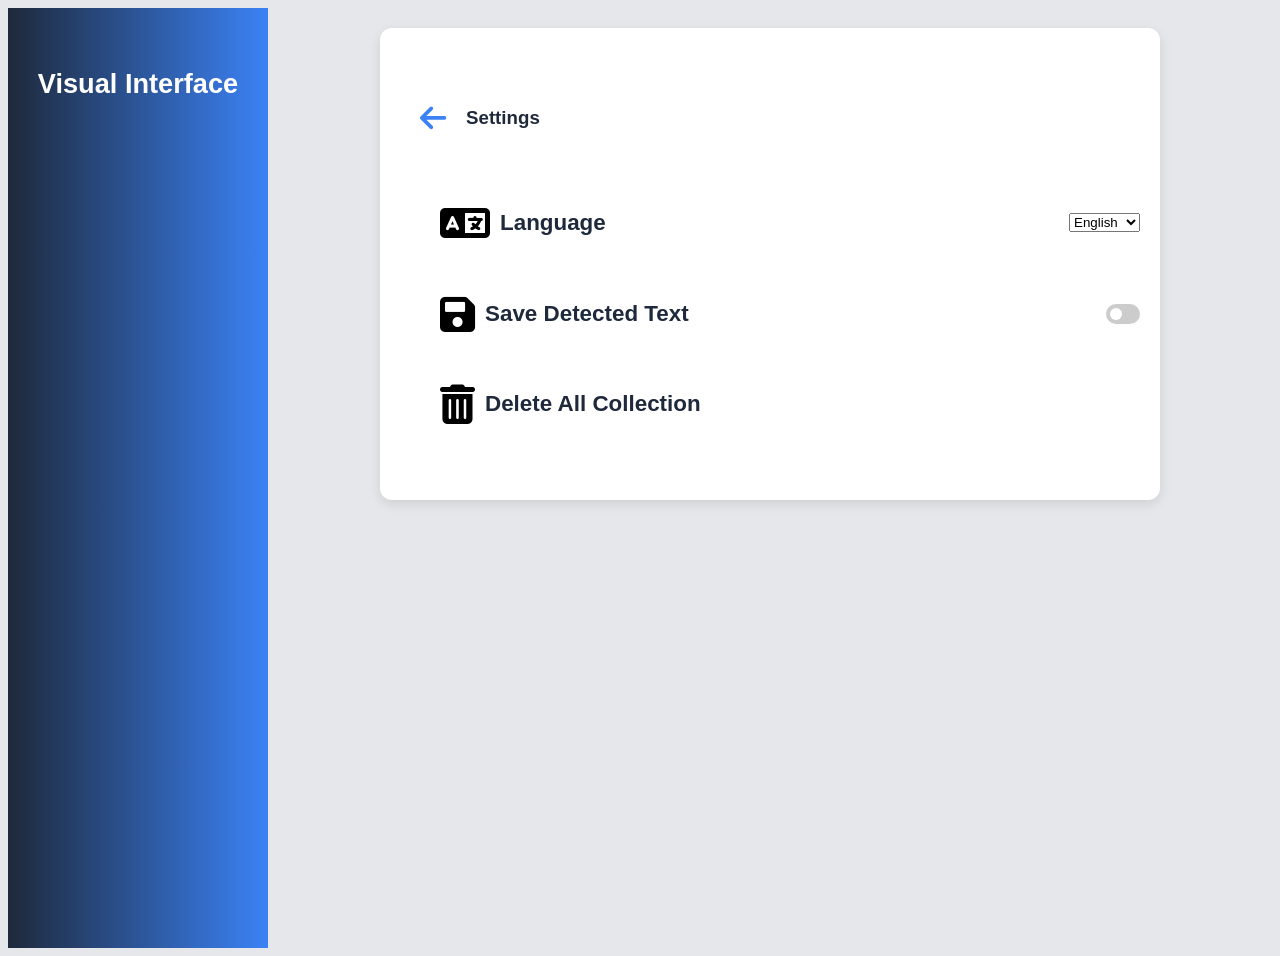
<file: Frontend/setting.html>
<!DOCTYPE html>
<html lang="en">

<head>
    <meta charset="UTF-8" />
    <meta name="viewport" content="width=device-width, initial-scale=1.0" />
    <link href="https://cdnjs.cloudflare.com/ajax/libs/font-awesome/6.0.0-beta3/css/all.min.css" rel="stylesheet">
    
    <title>Settings</title>
    <style>
        body {
            display: flex;
            min-height: 100vh;
            background-color: #e5e7eb;
            font-family: "Segoe UI", Tahoma, Geneva, Verdana, sans-serif;
        }

        .sidebar {
            width: 220px;
            height: 100vh;
            background: linear-gradient(to right, #1e293b, #3b82f6);
            color: #fff;
            padding: 20px;
        }

        .sidebar h2 {
            font-size: 1.7rem;
            text-align: center;
            margin-top: 40px;
        }

        .main-content {
            flex: 1;
            display: flex;
            justify-content: center;
            align-items: flex-start;
            padding: 20px;
        }

        .card {
            background: #ffffff;
            padding: 40px;
            border-radius: 12px;
            box-shadow: 0 4px 12px rgba(0, 0, 0, 0.1);
            width: 100%;
            max-width: 700px;
            text-align: left;
        }

        .card h1 {
            font-size: 1.8rem;
            margin-bottom: 30px;
            color: #1e293b;
        }

        .nav-bar {
            display: flex;
            align-items: center;
            margin-top: 20px;
        }

        .nav-bar a {
            text-decoration: none;
            color: #3b82f6;
        }

        .nav-bar h3 {
            margin-left: 20px;
            color: #1e293b;
        }

        .box {
            background-color: #f9fafb;
            padding: 20px;
            border-radius: 8px;
            margin-top: 15px;
            box-shadow: 0 4px 8px rgba(0, 0, 0, 0.1);
        }

        .d-flex {
            display: flex;
            align-items: center;
            justify-content: space-between;
        }

        .d-flex img {
            cursor: pointer;
        }

        .box h5 {
            margin-top: 15px;
            font-size: 1.2rem;
            color: #374151;
        }

        .box h4 {
            font-size: 1.4rem;
            color: #1e293b;
        }

        .btn {
            padding: 14px 20px;
            background: linear-gradient(to right, #3b82f6, #2563eb);
            color: #fff;
            border: none;
            border-radius: 8px;
            cursor: pointer;
            font-size: 1rem;
            transition: transform 0.2s ease, box-shadow 0.2s ease;
            width: 100%;
        }

        .btn:hover {
            transform: translateY(-2px);
            box-shadow: 0 4px 10px rgba(59, 130, 246, 0.4);
        }

        .ml-auto {
            margin-left: auto;
        }

        /* Specific Styles for Settings Page */
        .settings-container {
            width: 100%;
            padding: 20px;
        }

        .setting-option {
            display: flex;
            align-items: center;
            margin-top: 20px;
        }

        .setting-option i {
            margin-right: 10px;
        }

        .setting-option select,
        .setting-option input[type="checkbox"] {
            margin-left: auto;
        }

        .switch {
            position: relative;
            display: inline-block;
            width: 34px;
            height: 20px;
        }

        .switch input {
            opacity: 0;
            width: 0;
            height: 0;
        }

        .slider {
            position: absolute;
            cursor: pointer;
            top: 0;
            left: 0;
            right: 0;
            bottom: 0;
            background-color: #ccc;
            transition: 0.4s;
            border-radius: 34px;
        }

        .slider:before {
            position: absolute;
            content: "";
            height: 12px;
            width: 12px;
            border-radius: 50%;
            left: 4px;
            bottom: 4px;
            background-color: white;
            transition: 0.4s;
        }

        input:checked+.slider {
            background-color: #3b82f6;
        }

        input:checked+.slider:before {
            transform: translateX(14px);
        }

        .setting-option h3 {
            font-size: 1.4rem;
            color: #1e293b;
        }
    </style>
</head>

<body>
    <div class="sidebar">
        <h2>Visual Interface</h2>
    </div>

    <div class="main-content">
        <div class="card">
            <div class="nav-bar">
                <a href="javascript:void(0);" onclick="goBack()">
                    <i class="fas fa-arrow-left" style="font-size: 30px;"></i>
                </a>
                <h3>Settings</h3>
            </div>

            <div class="settings-container">
                <!-- Language Selection -->
                <div class="setting-option">
                    <i class="fas fa-language" style="font-size: 40px;"></i>
                    <h3>Language</h3>
                    <select id="languageSelect" class="ml-auto mr-3" onchange="updateSelectedLanguage(this.value)">
                        <option value="en">English</option>
                        <option value="es">Spanish</option>
                        <option value="ta">Tamil</option>
                        <option value="hi">Hindi</option>
                        <option value="fr">French</option>
                    </select>
                </div>

                <!-- Save Text Toggle -->
                <div class="setting-option">
                    <i class="fas fa-save" style="font-size: 40px;"></i>
                    <h3>Save Detected Text</h3>
                    <label class="switch ml-auto mr-2">
                        <input type="checkbox" id="saveTextToggle">
                        <span class="slider round"></span>
                    </label>
                </div>

                <!-- Delete Collection -->
                <div class="setting-option" id="deleteCollection">
                    <i class="fas fa-trash-alt" style="font-size: 40px;"></i>
                    <h3>Delete All Collection</h3>
                </div>

            </div>
        </div>
    </div>

    <script>// Function to update selected language
        // Function to update selected language
        function updateSelectedLanguage(lang) {
            console.log("Selected language:", lang); // Corrected this line
            localStorage.setItem("selectedLanguage", lang); // Save selected language to localStorage
        }

        
        // Event listener for save text toggle
        document.addEventListener('DOMContentLoaded', function() {
            const saveTextToggle = document.getElementById('saveTextToggle');
            const saveTextEnabled = JSON.parse(localStorage.getItem('saveTextEnabled')) || false;
            saveTextToggle.checked = saveTextEnabled; // Set toggle state based on saved value
        
            saveTextToggle.addEventListener('change', function() {
                const isChecked = saveTextToggle.checked;
                console.log("Save text toggle:", isChecked);
                localStorage.setItem('saveTextEnabled', JSON.stringify(isChecked)); // Save toggle state to localStorage
            });
        });

        document.getElementById('deleteCollection').addEventListener('click', function() {
            if (confirm("Are you sure you want to delete all collections?")) {
                localStorage.setItem('apiResponses', JSON.stringify([])); // Clear the apiresources data in localStorage
                alert("All collections have been deleted!");
            }
        });
            
        function goBack() {
            window.history.back(); // Go to the previous page in the browser's history
        }
    </script>
</body>

</html>
</file>
<file: Old frontend/index.css>
/* Basic resets */
* {
    margin: 0;
    padding: 0;
    box-sizing: border-box;
}

body {
    font-family: Arial, sans-serif;
    background: linear-gradient(to right, #e0eafc, #cfdef3, #e0c3fc);
}

/* Header */
header {
    background-color: #333;
    color: #fff;
    padding: 10px 0;
}

header h2 {
    font-size: 1.5rem;
    color: #fff;
}

header nav a {
    color: #fff;
    text-decoration: none;
}

header nav a img {
    vertical-align: middle;
}

/* Main content */
main {
    padding-top: 80px;
}

.connect-icon {
    text-align: center;
    margin-top: 50px;
}

.connect-icon p {
    font-size: 1.5rem;
    margin-bottom: 20px;
}

.connect-icon input {
    padding: 10px;
    margin-bottom: 20px;
    width: 250px;
    border: 1px solid #ccc;
    border-radius: 5px;
}

.connect-icon button {
    padding: 10px 20px;
    background-color: #007bff;
    color: #fff;
    border: none;
    border-radius: 5px;
    cursor: pointer;
}

.connect-icon button:hover {
    background-color: #0056b3;
}
</file>
